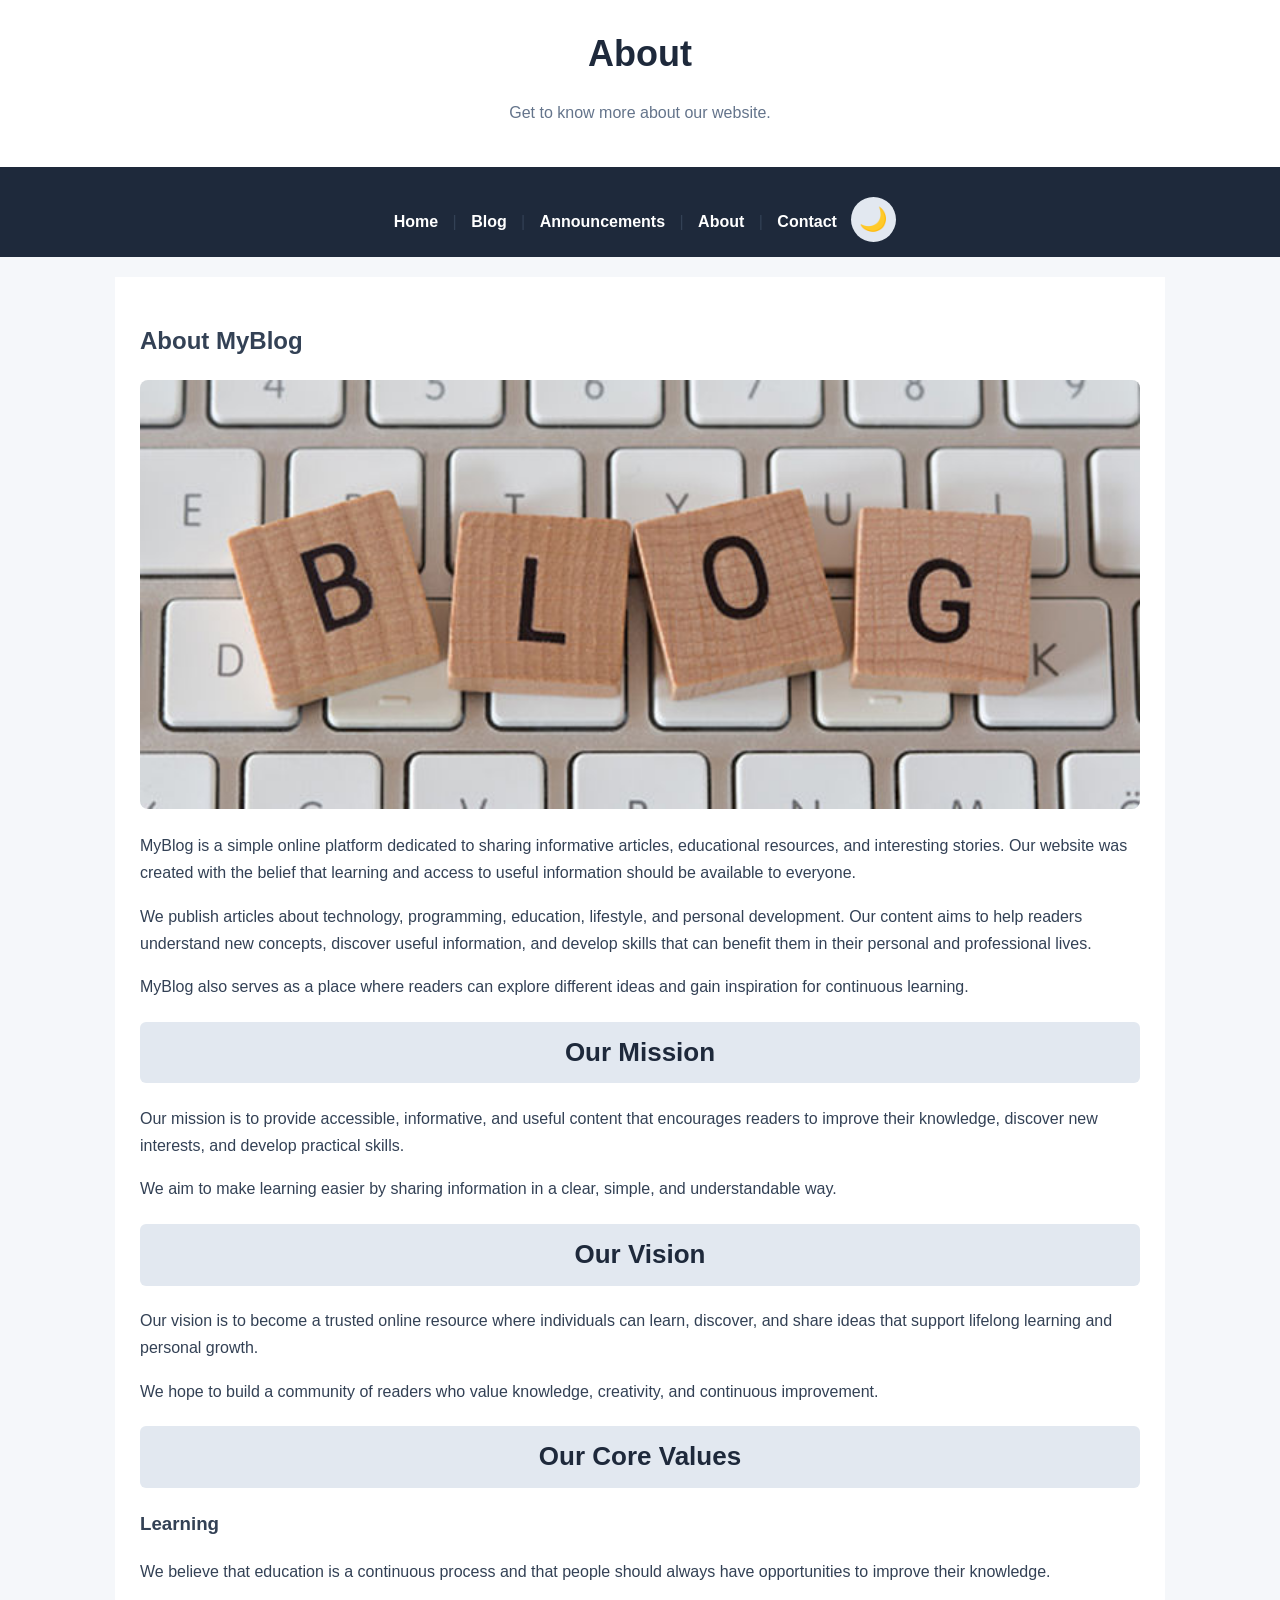
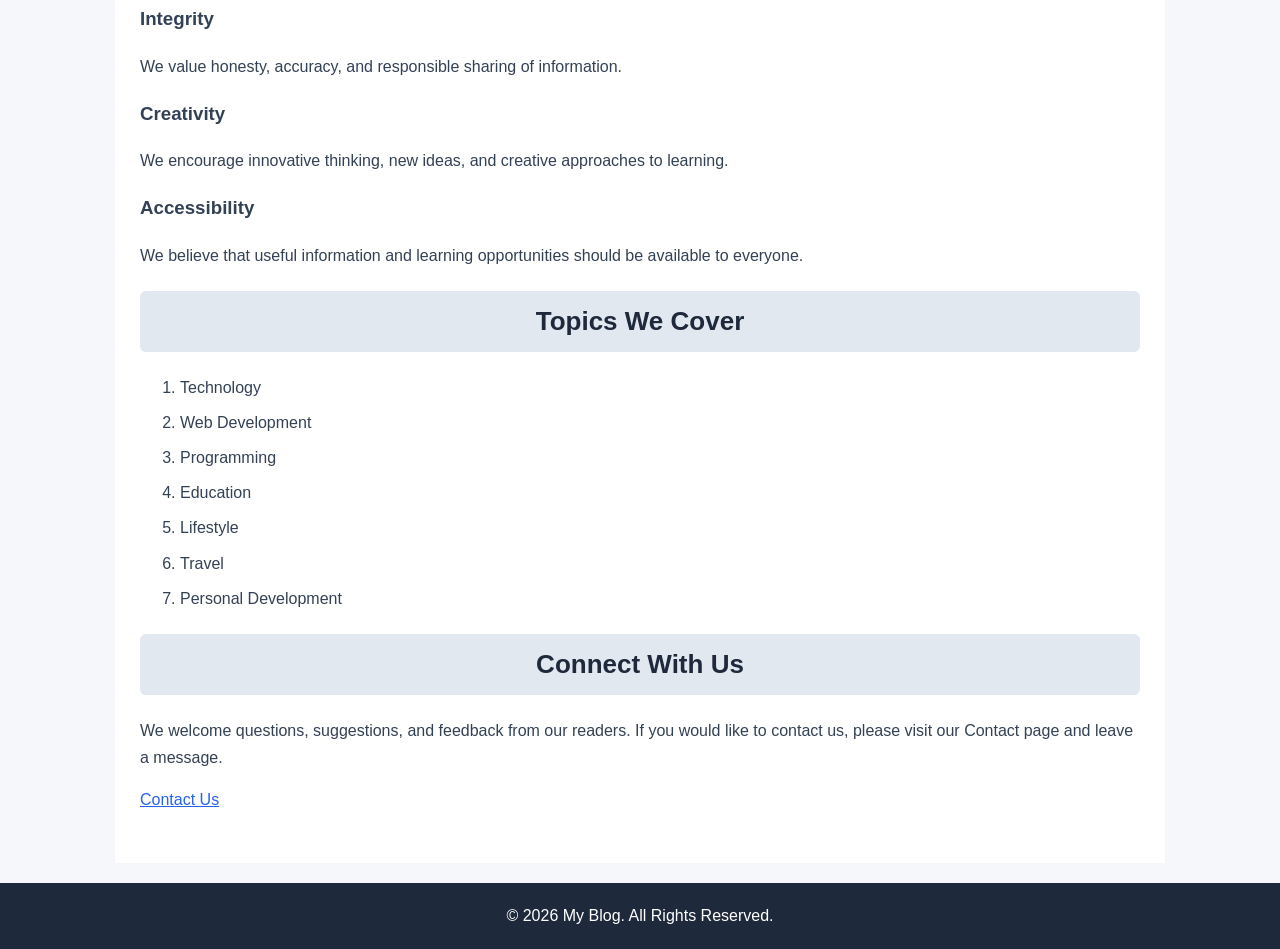
<file: about.html>
<!DOCTYPE html>
<html lang="en">
<head>
    <meta charset="UTF-8">
    <meta name="viewport" content="width=device-width, initial-scale=1.0">
    <title>About</title>
    <link rel="stylesheet" href="css/style.css">
    <script src="js/script.js"></script>
</head>
<body>
    <header>
        <h1>About</h1>
        <p>Get to know more about our website.</p>
    </header>

    <nav>
        <a href="index.html">Home</a> | 
        <a href="blog.html">Blog</a> | 
        <a href="announcements.html">Announcements</a> | 
        <a href="about.html">About</a> | 
        <a href="contact.html">Contact</a>

                        <!-- Dark and Light Mode Toggle -->
        <button id="themeToggle" class="theme-button"
        aria-label="Switch to dark mode">
            🌙
        </button>
        
    </nav>
 

    <main>
        <section>
            <h1>About MyBlog</h1>
            <img src="images/about1.jpg" alt="About">
            <p>
                MyBlog is a simple online platform dedicated to sharing informative articles, educational resources, and interesting stories. Our website was created with the belief that learning and access to useful information should be available to everyone.</p>
            <p>
                We publish articles about technology, programming, education, lifestyle, and personal development. Our content aims to help readers understand new concepts, discover useful information, and develop skills that can benefit them in their personal and professional lives.
            </p>
            <p>
                MyBlog also serves as a place where readers can explore different ideas and gain inspiration for continuous learning.
            </p>
        </section>

        <section>
            <h2>Our Mission</h2>
            <p>Our mission is to provide accessible, informative, and useful content that encourages readers to improve their knowledge, discover new interests, and develop practical skills.</p>
            <p>We aim to make learning easier by sharing information in a clear, simple, and understandable way.</p>
        </section>

        <section>
            <h2>Our Vision</h2>
            <p>Our vision is to become a trusted online resource where individuals can learn, discover, and share ideas that support lifelong learning and personal growth.</p>
            <p>We hope to build a community of readers who value knowledge, creativity, and continuous improvement.</p>
        </section>

        <section>
            <h2>Our Core Values</h2>
            <h3>Learning</h3>
            <p>We believe that education is a continuous process and that people should always have opportunities to improve their knowledge.</p>
            <h3>Integrity</h3>
            <p>We value honesty, accuracy, and responsible sharing of information.</p>
            <h3>Creativity</h3>
            <p>We encourage innovative thinking, new ideas, and creative approaches to learning.</p>
            <h3>Accessibility</h3>
            <p>We believe that useful information and learning opportunities should be available to everyone.</p>
        </section>

        <section>
            <h2>Topics We Cover</h2>
            <ol>
                <li>Technology</li>
                <li>Web Development</li>
                <li>Programming</li>
                <li>Education</li>
                <li>Lifestyle</li>
                <li>Travel</li>
                <li>Personal Development</li>
            </ol>
        </section>

        <section>
            <h2>Connect With Us</h2>
            <p>We welcome questions, suggestions, and feedback from our readers. If you would like to contact us, please visit our Contact page and leave a message.</p>
            <a href="contact.html">Contact Us</a>
        </section>
        <br>
    </main>
    <footer>&copy; 2026 My Blog. All Rights Reserved.</footer>
</body>
</html>
</file>
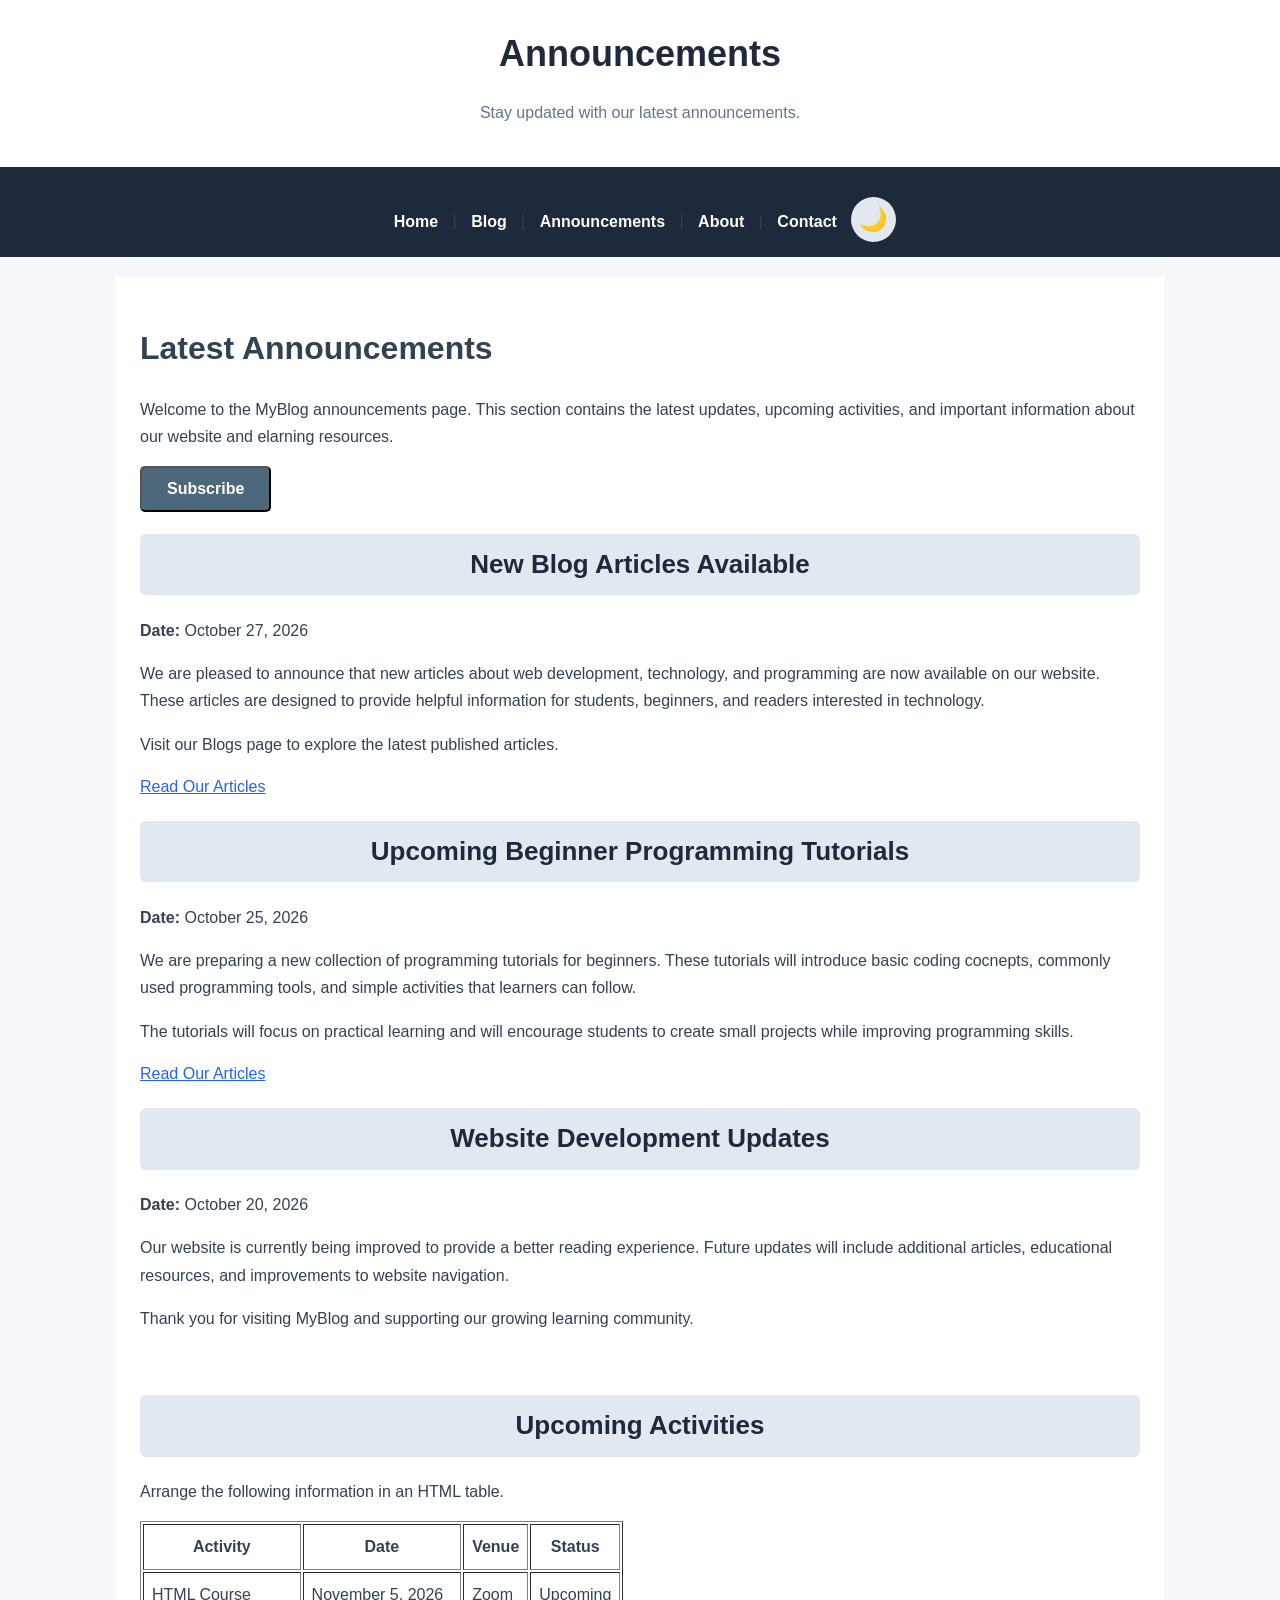
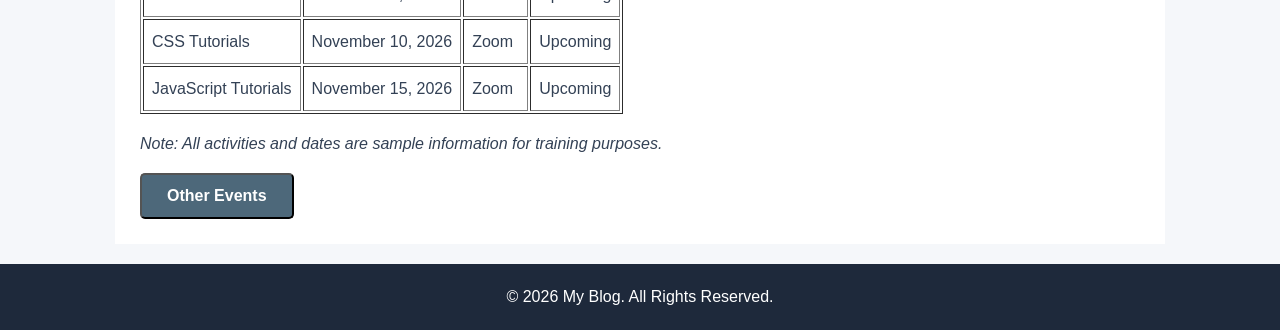
<file: announcements.html>
<!DOCTYPE html>
<html lang="en">
<head>
    <meta charset="UTF-8">
    <meta name="viewport" content="width=device-width, initial-scale=1.0">
    <title>Announcements</title>
    <link rel="stylesheet" href="css/style.css">
    <script src="js/script.js"></script>
</head>
<body>
        <header>
            <h1>Announcements</h1>
            <p>Stay updated with our latest announcements.</p>
        </header>

    <nav>
        <a href="index.html">Home</a> | 
        <a href="blog.html">Blog</a> | 
        <a href="announcements.html">Announcements</a> | 
        <a href="about.html">About</a> | 
        <a href="contact.html">Contact</a>
   
                        <!-- Dark and Light Mode Toggle -->
        <button id="themeToggle" class="theme-button"
        aria-label="Switch to dark mode">
            🌙
        </button>
   
      </nav>


    <main>
            <h1>Latest Announcements</h1>
            <p>
                Welcome to the MyBlog announcements page. This section contains the latest updates, upcoming activities, and important information about our website and elarning resources.
            </p>
            <p><button onclick="showInterest()" class="hero-button">Subscribe</button></p>

            <section>
            <h2>New Blog Articles Available</h2>
            <p><strong>Date:</strong> October 27, 2026</p>
            <p>We are pleased to announce that new articles about web development, technology, and programming are now available on our website. These articles are designed to provide helpful information for students, beginners, and readers interested in technology.</p>
            <p>Visit our Blogs page to explore the latest published articles.</p>
            <a href="article.html">Read Our Articles</a>

            <br />
           
            </section>

            <section>
            <h2>Upcoming Beginner Programming Tutorials</h2>
            <p><strong>Date:</strong> October 25, 2026</p>
            <p>We are preparing a new collection of programming tutorials for beginners. These tutorials will introduce basic coding cocnepts, commonly used programming tools, and simple activities that learners can follow.</p>
            <p>The tutorials will focus on practical learning and will encourage students to create small projects while improving programming skills.</p>
            <a href="article.html">Read Our Articles</a>

            <br />
         
            </section>

            <section>
            <h2>Website Development Updates</h2>
            <p><strong>Date:</strong> October 20, 2026</p>
            <p>Our website is currently being improved to provide a better reading experience. Future updates will include additional articles, educational resources, and improvements to website navigation.</p>
            <p>Thank you for visiting MyBlog and supporting our growing learning community.</p>

            <br />
          
            </section>

            <section>
            <h2>Upcoming Activities</h2>
            <p>Arrange the following information in an HTML table.</p>

<table border="1" cellpadding="8">
          <thead>
            <tr>
              <th>Activity</th>
              <th>Date</th>
              <th>Venue</th>
              <th>Status</th>
            </tr>
          </thead>

          <tbody>
            <tr>
              <td>HTML Course</td>
              <td>November 5, 2026</td>
              <td>Zoom</td>
              <td>Upcoming</td>
            </tr>

            <tr>
              <td>CSS Tutorials</td>
              <td>November 10, 2026</td>
              <td>Zoom</td>
              <td>Upcoming</td>
            </tr>

            <tr>
              <td>JavaScript Tutorials</td>
              <td>November 15, 2026</td>
              <td>Zoom</td>
              <td>Upcoming</td>
            </tr>
          </tbody>
        </table>

            <p><em>Note: All activities and dates are sample information for training purposes.</em></p>
            </section>

    <button onclick="showEvents()" class="hero-button">Other Events</button>
    <p id="other-events" hidden>
        You can check out our other events on our <a href="/">Facebook page</a>.
    </p>
       
        <br>
    </main>
    <footer>&copy; 2026 My Blog. All Rights Reserved.</footer>
</body>
</html>
</file>
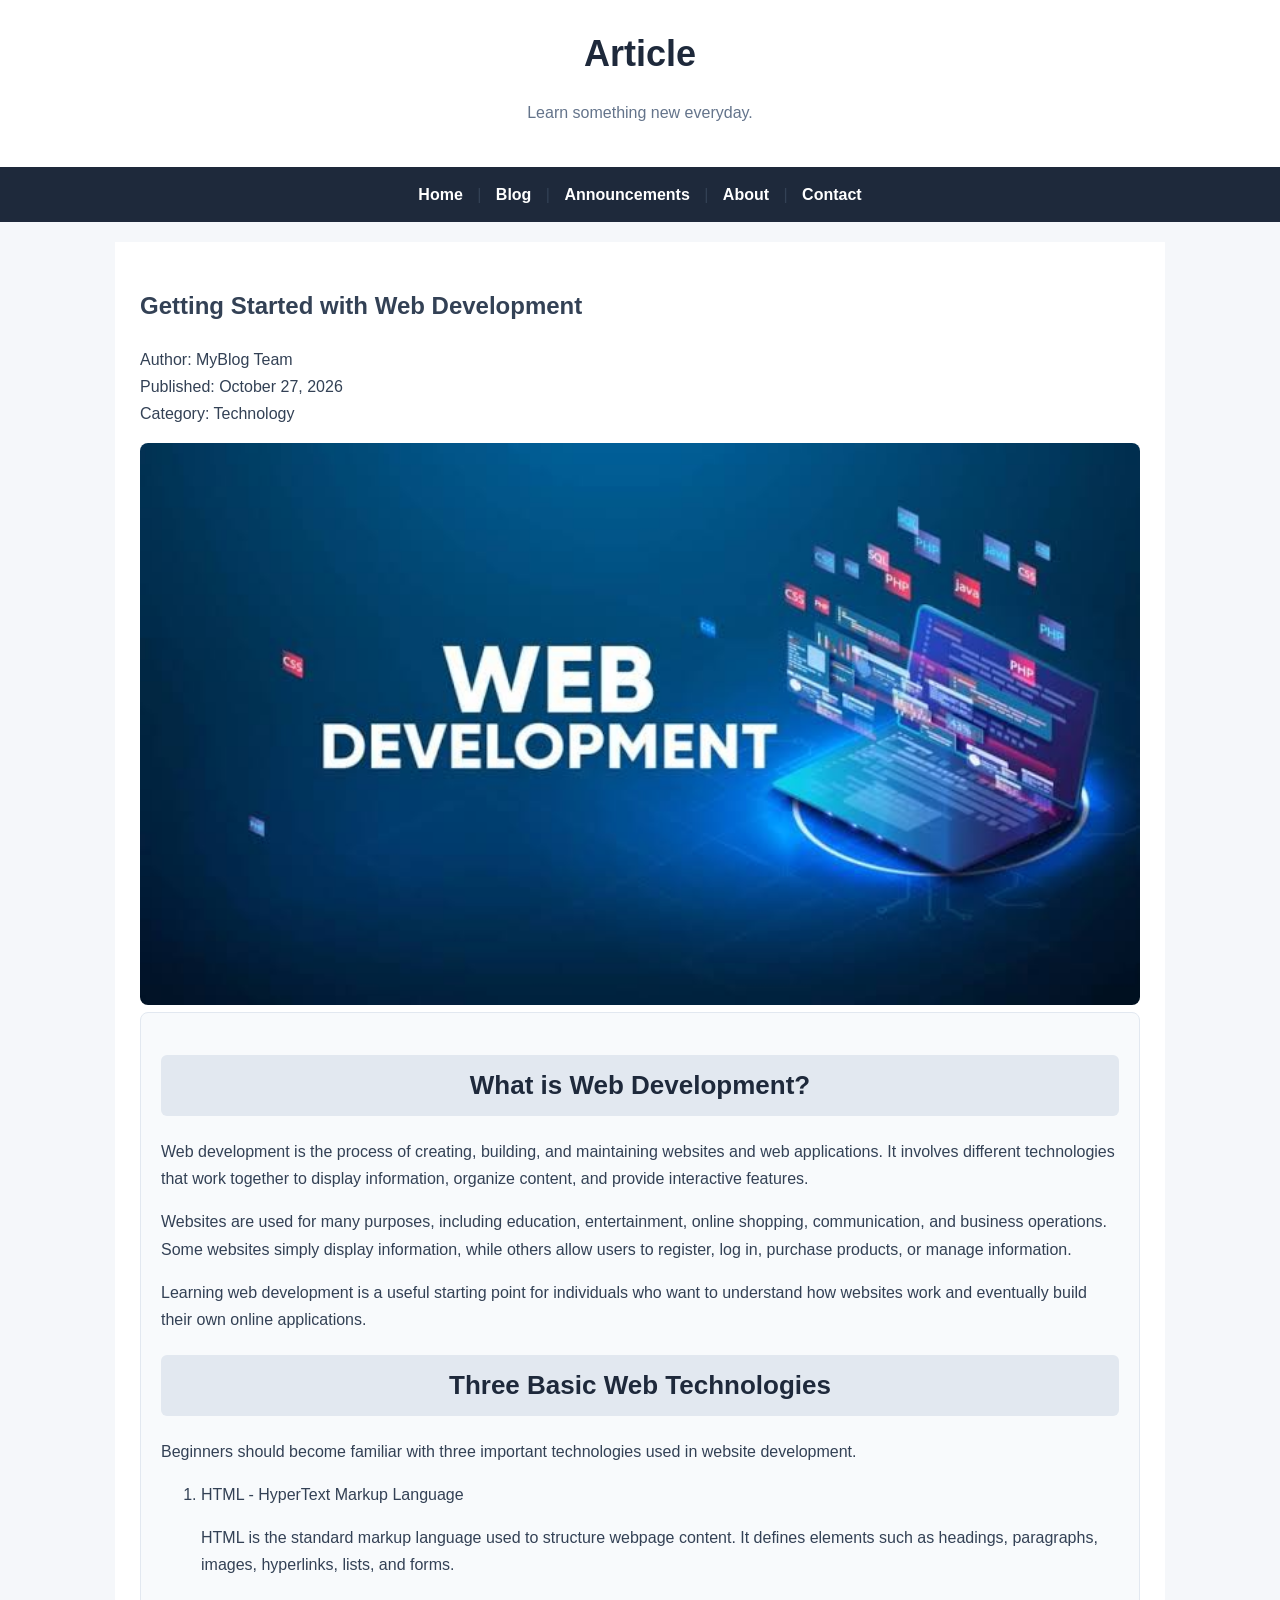
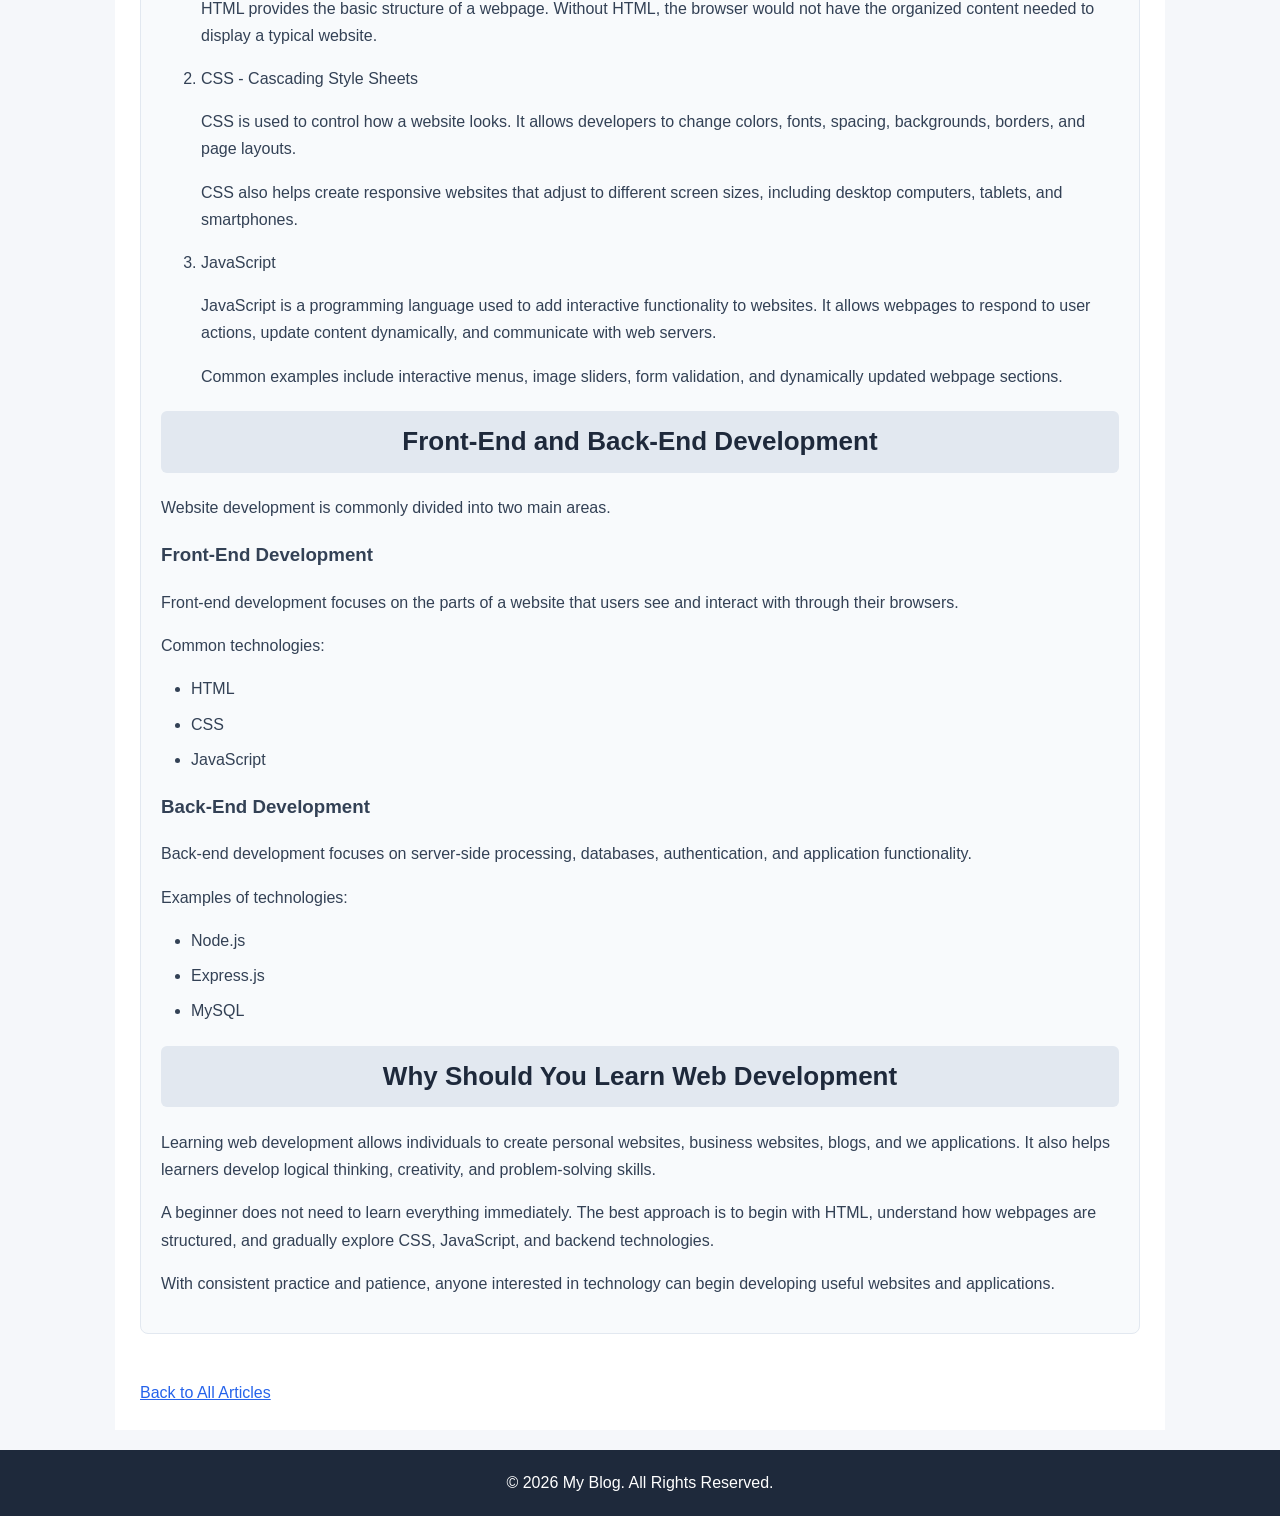
<file: article.html>
<!DOCTYPE html>
<html lang="en">
<head>
    <meta charset="UTF-8">
    <meta name="viewport" content="width=device-width, initial-scale=1.0">
    <title>Article</title>
    <link rel="stylesheet" href="css/style.css">
    <script src="js/script.js"></script>
</head>
<body>

    <header>
        <h1>Article</h1>
        <p>Learn something new everyday.</p>
    </header>

    <nav>
        <a href="index.html">Home</a> | 
        <a href="blog.html">Blog</a> | 
        <a href="announcements.html">Announcements</a> | 
        <a href="about.html">About</a> | 
        <a href="contact.html">Contact</a>
    </nav>


    <main>
        <section>
            <h1>Getting Started with Web Development</h1>
            <p>
                Author: MyBlog Team <br>
                Published: October 27, 2026 <br>
                Category: Technology <br>
            </p>
            <img src="images/article1.jpg" alt="Website development">

            <article>
                <h2>What is Web Development?</h2>
                <p>
                    Web development is the process of creating, building, and maintaining websites and web applications. It involves different technologies that work together to display information, organize content, and provide interactive features.
                </p>
                <p>
                    Websites are used for many purposes, including education, entertainment, online shopping, communication, and business operations. Some websites simply display information, while others allow users to register, log in, purchase products, or manage information.</p>
                <p>
                    Learning web development is a useful starting point for individuals who want to understand how websites work and eventually build their own online applications.
                </p>

                <h2>Three Basic Web Technologies</h2>
                <p>
                    Beginners should become familiar with three important technologies used in website development.
                </p>
                <ol>
                    <li>
                        HTML - HyperText Markup Language
                        <p>
                            HTML is the standard markup language used to structure webpage content. It defines elements such as headings, paragraphs, images, hyperlinks, lists, and forms.
                        </p>
                        <p>
                            HTML provides the basic structure of a webpage. Without HTML, the browser would not have the organized content needed to display a typical website.
                        </p> 
                    </li>
                    <li>
                        CSS - Cascading Style Sheets
                        <p>
                            CSS is used to control how a website looks. It allows developers to change colors, fonts, spacing, backgrounds, borders, and page layouts.
                        </p>
                        <p>
                            CSS also helps create responsive websites that adjust to different screen sizes, including desktop computers, tablets, and smartphones.
                        </p>
                    </li>
                    <li>
                        JavaScript
                        <p>
                            JavaScript is a programming language used to add interactive functionality to websites. It allows webpages to respond to user actions, update content dynamically, and communicate with web servers.
                        </p>
                        <p>
                            Common examples include interactive menus, image sliders, form validation, and dynamically updated webpage sections.
                        </p>
                    </li>
                </ol>

                <h2>Front-End and Back-End Development</h2>
                <p>
                    Website development is commonly divided into two main areas.
                </p>
                <h3>Front-End Development</h3>
                <p>
                    Front-end development focuses on the parts of a website that users see and interact with through their browsers.
                </p>
                <p>
                    Common technologies:
                </p>
                <ul>
                    <li>HTML</li>
                    <li>CSS</li>
                    <li>JavaScript</li>
                </ul>
                <h3>Back-End Development</h3>
                <p>
                    Back-end development focuses on server-side processing, databases, authentication, and application functionality.
                </p>
                <p>Examples of technologies:</p>
                <ul>
                    <li>Node.js</li>
                    <li>Express.js</li>
                    <li>MySQL</li>
                </ul>

                <h2>Why Should You Learn Web Development</h2>
                <p>
                    Learning web development allows individuals to create personal websites, business websites, blogs, and we applications. It also helps learners develop logical thinking, creativity, and problem-solving skills.
                </p>
                <p>
                    A beginner does not need to learn everything immediately. The best approach is to begin with HTML, understand how webpages are structured, and gradually explore CSS, JavaScript, and backend technologies.
                </p>
                <p>
                    With consistent practice and patience, anyone interested in technology can begin developing useful websites and applications.
                </p>

            </article>
        <br>
        <a href="blog.html">Back to All Articles</a>
        <br>
        </section>
    </main>

    <footer>&copy; 2026 My Blog. All Rights Reserved.</footer>
</body>
</html>
</file>
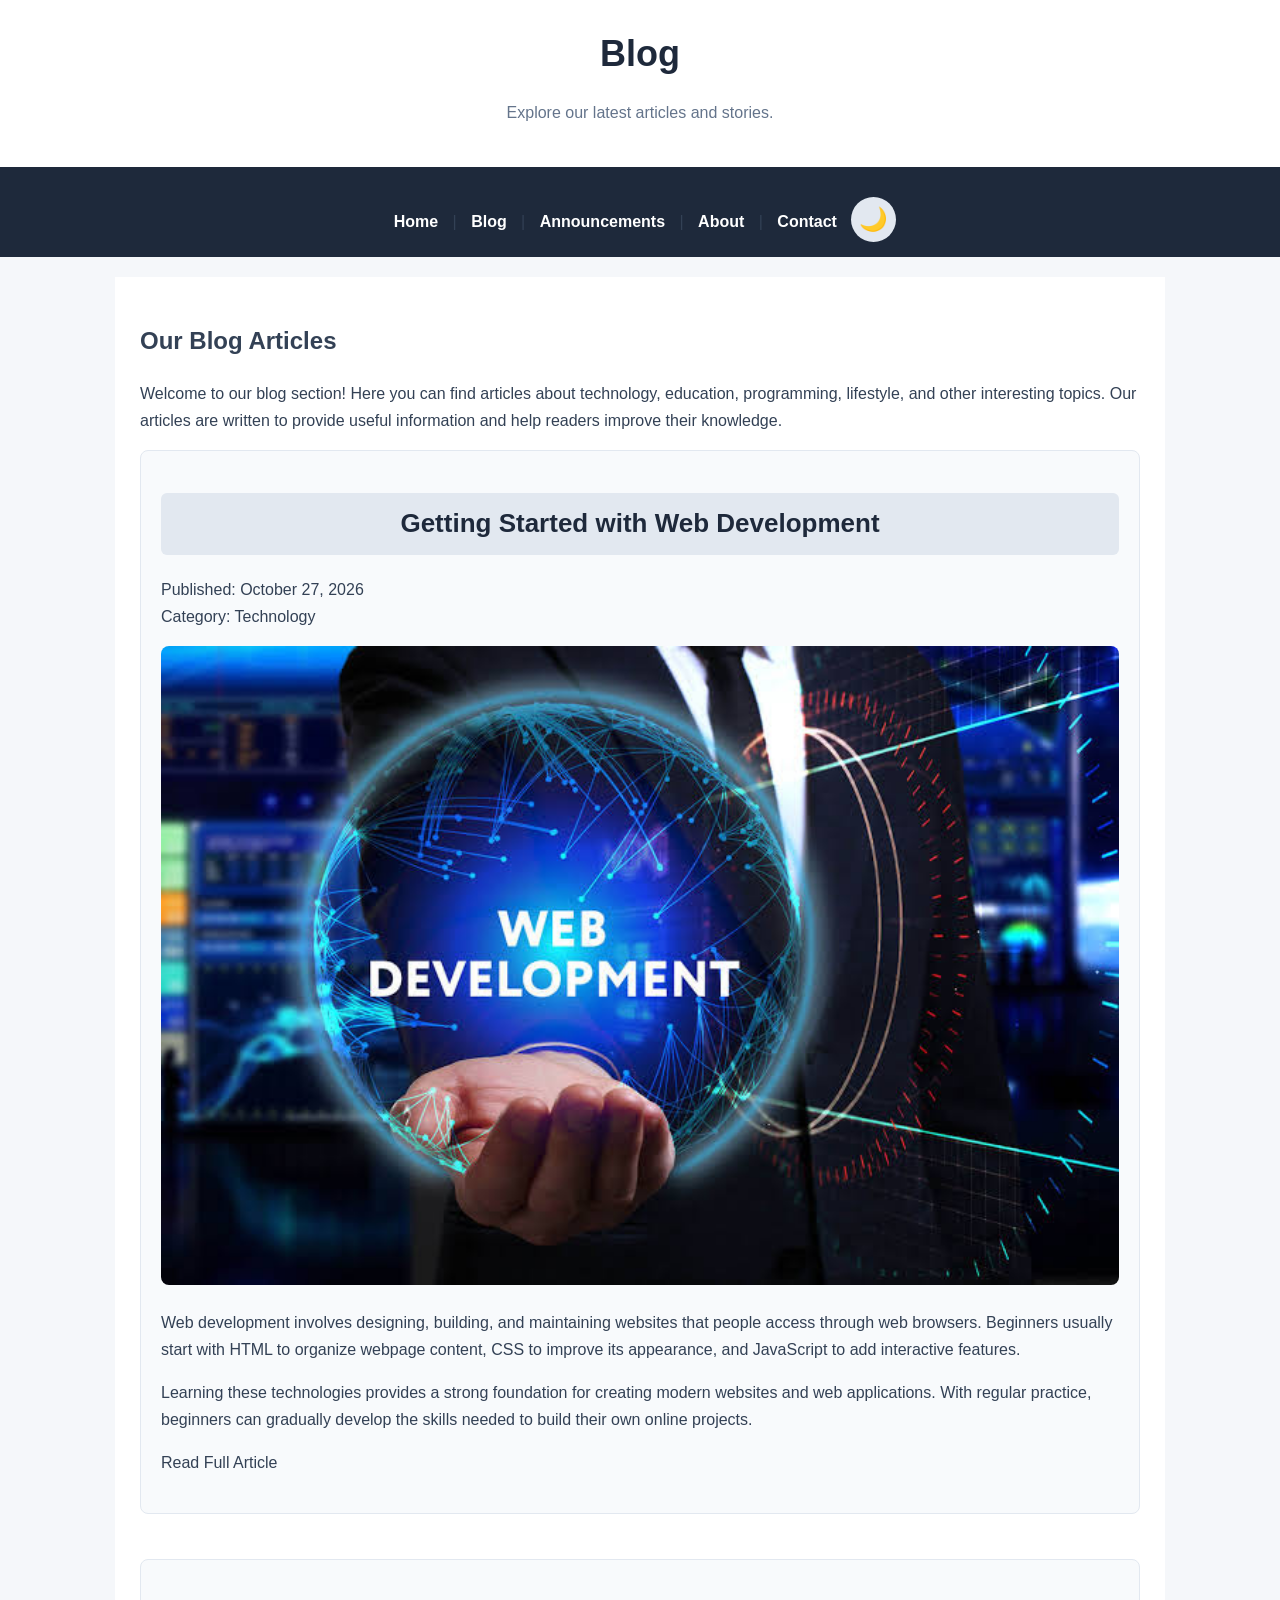
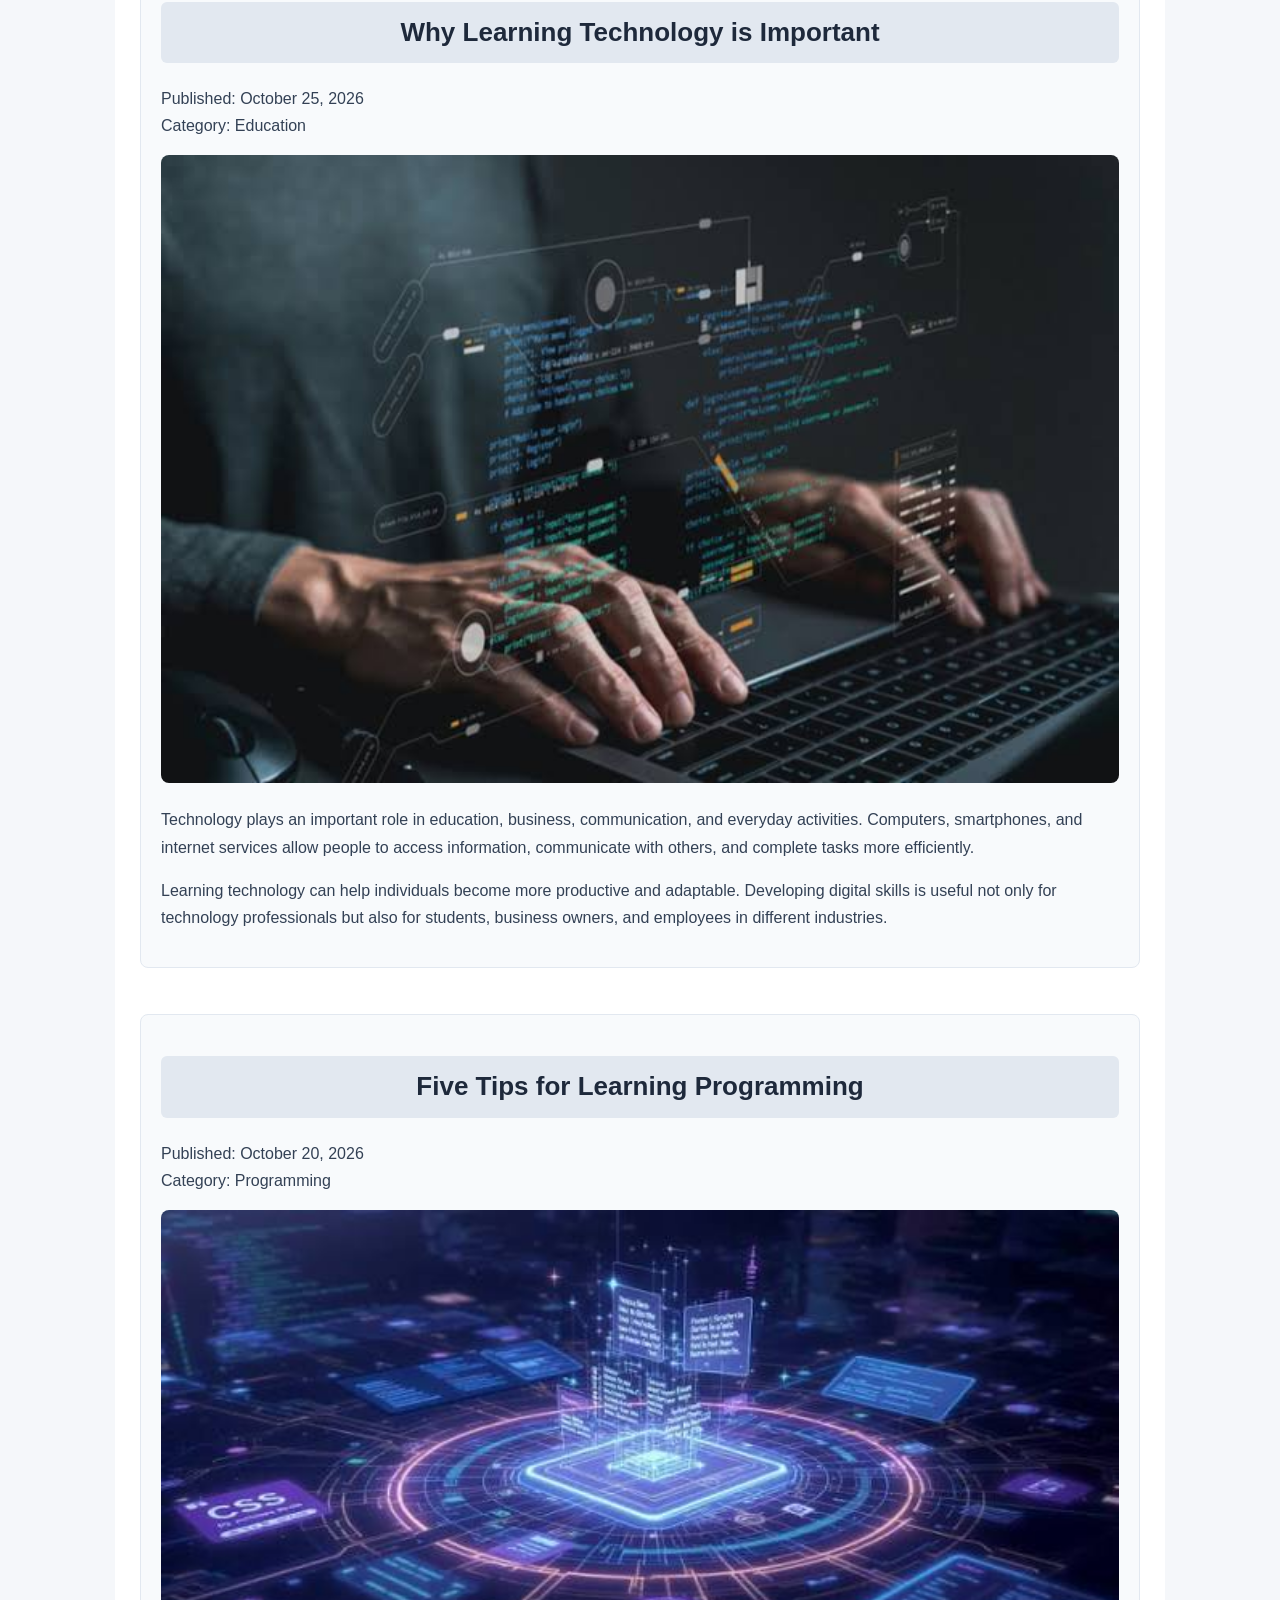
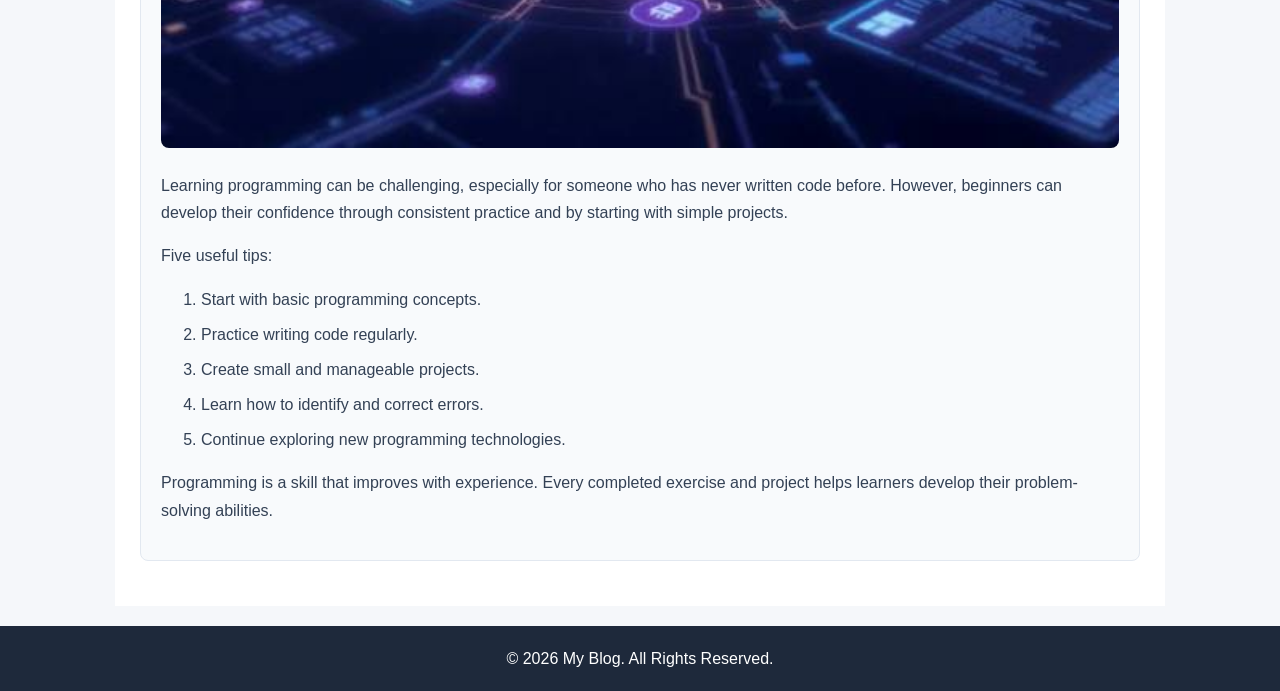
<file: blog.html>
<!DOCTYPE html>
<html lang="en">
<head>
    <meta charset="UTF-8">
    <meta name="viewport" content="width=device-width, initial-scale=1.0">
    <title>Blog</title>
    <link rel="stylesheet" href="css/style.css">
    <script src="js/script.js"></script>
</head>
<body>

    <header>
        <h1>Blog</h1>
        <p>Explore our latest articles and stories.</p>
    </header>

    <nav>
        <a href="index.html">Home</a> | 
        <a href="blog.html">Blog</a> | 
        <a href="announcements.html">Announcements</a> | 
        <a href="about.html">About</a> | 
        <a href="contact.html">Contact</a>

                        <!-- Dark and Light Mode Toggle -->
        <button id="themeToggle" class="theme-button"
        aria-label="Switch to dark mode">
            🌙
        </button>
        
    </nav>


    <main>
        <section>
            <h1>Our Blog Articles</h1>
            <p>
                Welcome to our blog section! Here you can find articles about technology, education, programming, lifestyle, and other interesting topics. Our articles are written to provide useful information and help readers improve their knowledge.
            </p>

            <article>
                <h2>Getting Started with Web Development</h2>
                <p>
                    Published: October 27, 2026
                    <br>
                    Category: Technology
                </p>
                <img src="images/blog1.jpg" alt="Website development">
                <p>
                    Web development involves designing, building, and maintaining websites that people access through web browsers. Beginners usually start with HTML to organize webpage content, CSS to improve its appearance, and JavaScript to add interactive features.
                </p>
                <p>
                    Learning these technologies provides a strong foundation for creating modern websites and web applications. With regular practice, beginners can gradually develop the skills needed to build their own online projects.
                </p>
                <p>Read Full Article</p>
            </article>

            <br />
     

            <article>
                <h2>Why Learning Technology is Important</h2>
                <p>
                    Published: October 25, 2026
                    <br>
                    Category: Education
                </p>
                <img src="images/blog2.jpg" alt="Website development">
                <p>
                    Technology plays an important role in education, business, communication, and everyday activities. Computers, smartphones, and internet services allow people to access information, communicate with others, and complete tasks more efficiently.
                </p>
                <p>
                    Learning technology can help individuals become more productive and adaptable. Developing digital skills is useful not only for technology professionals but also for students, business owners, and employees in different industries.
                </p>
            </article>

            <br />
           

            <article>
                <h2>Five Tips for Learning Programming</h2>
                <p>
                    Published: October 20, 2026
                    <br>
                    Category: Programming
                </p>
                <img src="images/blog3.jpg" alt="Website development">
                <p>
                   Learning programming can be challenging, especially for someone who has never written code before. However, beginners can develop their confidence through consistent practice and by starting with simple projects.
                </p>
                <p>
                    Five useful tips:
                    <ol>
                        <li>Start with basic programming concepts.</li>
                        <li>Practice writing code regularly.</li>
                        <li>Create small and manageable projects.</li>
                        <li>Learn how to identify and correct errors.</li>
                        <li>Continue exploring new programming technologies.</li>
                    </ol>
                </p>
                <p>Programming is a skill that improves with experience. Every completed exercise and project helps learners develop their problem-solving abilities.</p>
            </article>        

        </section>
        
    </main>
    <footer>&copy; 2026 My Blog. All Rights Reserved.</footer>
</body>
</html>
</file>
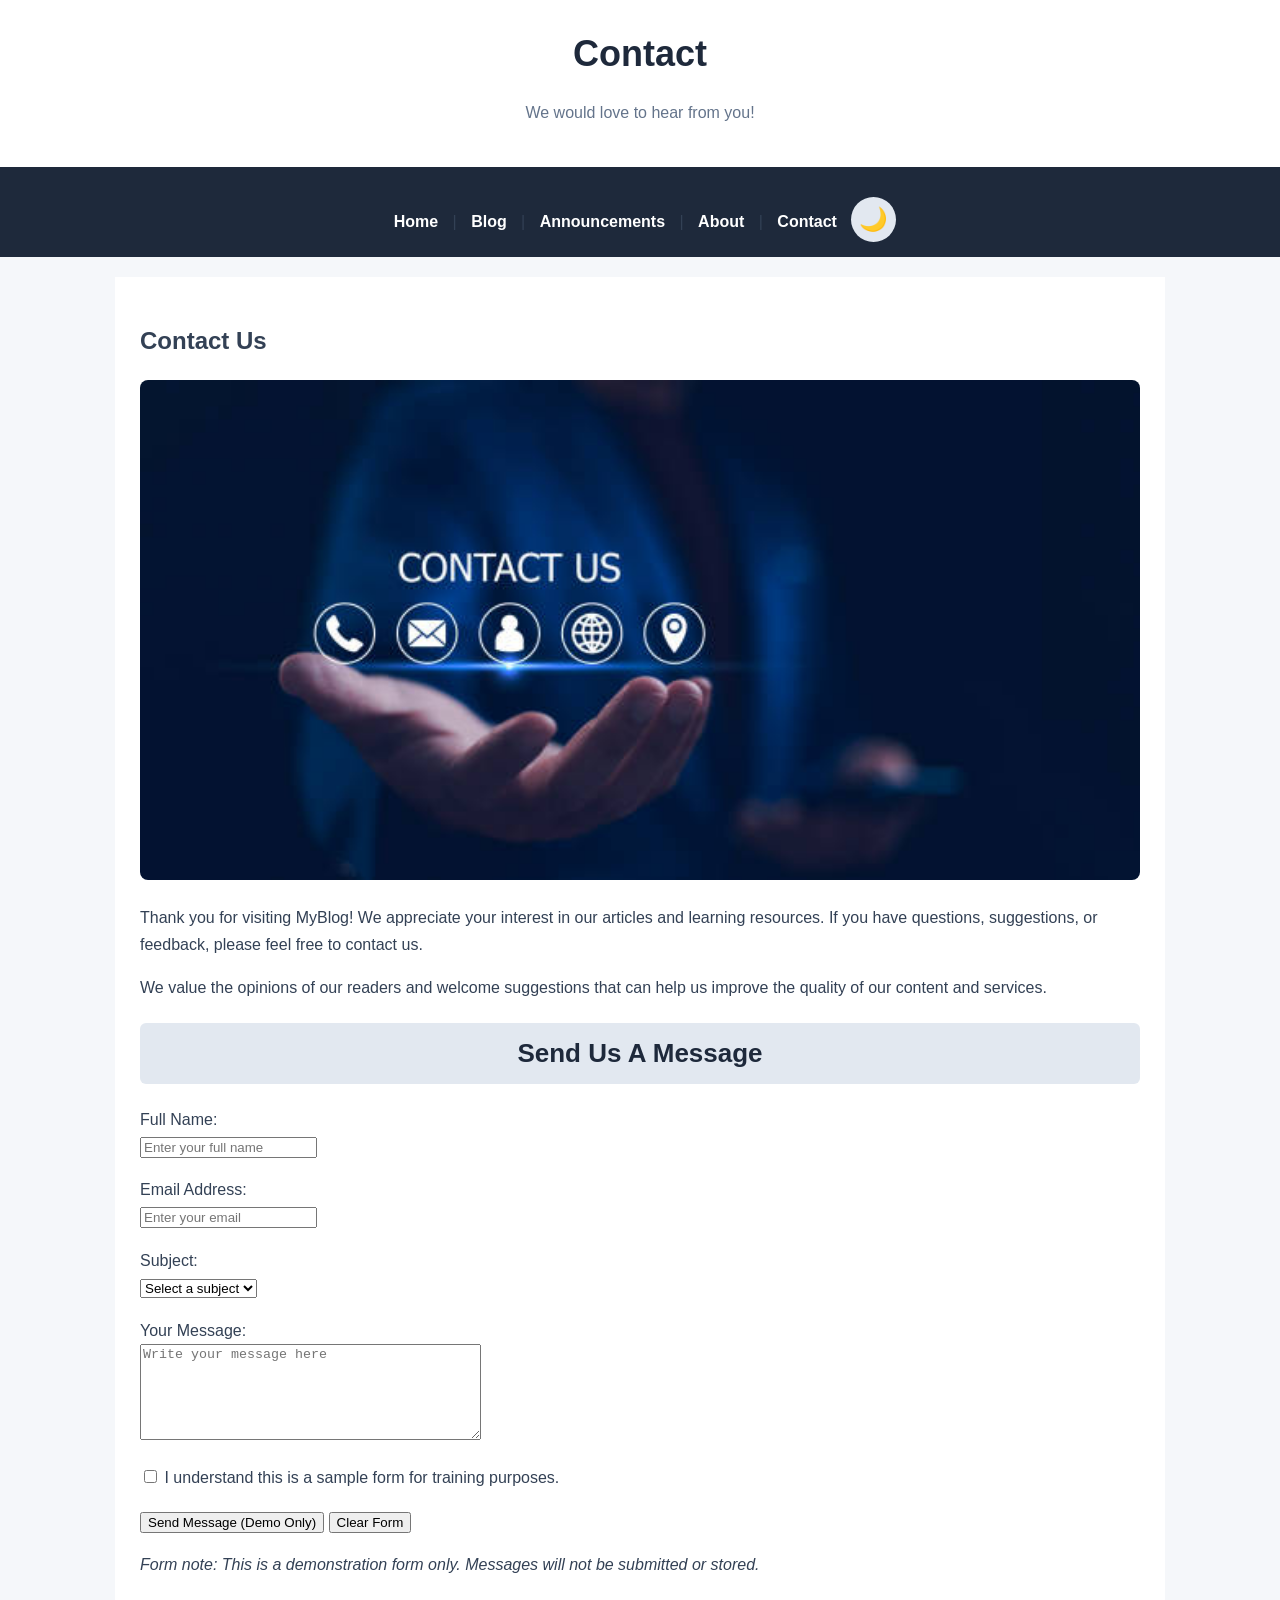
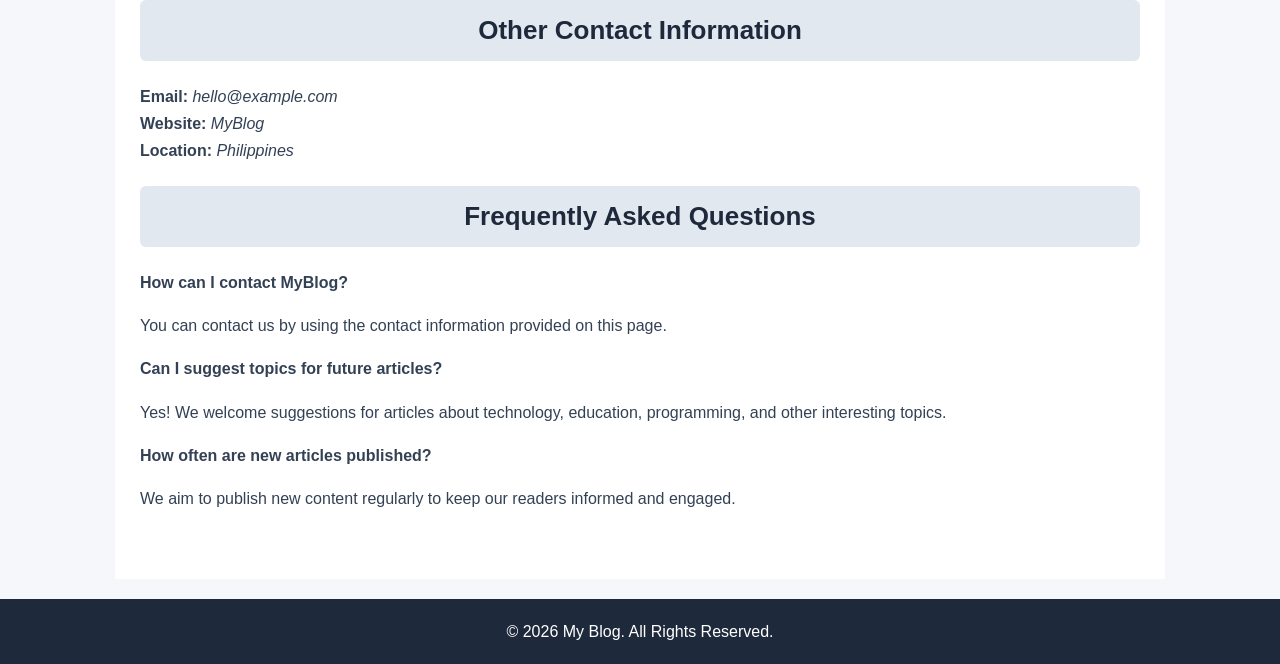
<file: contact.html>
<!DOCTYPE html>
<html lang="en">
<head>
    <meta charset="UTF-8">
    <meta name="viewport" content="width=device-width, initial-scale=1.0">
    <title>Contact</title>
    <link rel="stylesheet" href="css/style.css">
    <script src="js/script.js"></script>
</head>
<body>
    <header>
        <h1>Contact</h1>
        <p>We would love to hear from you!</p>
    </header>

    <nav>
        <a href="index.html">Home</a> | 
        <a href="blog.html">Blog</a> | 
        <a href="announcements.html">Announcements</a> | 
        <a href="about.html">About</a> | 
        <a href="contact.html">Contact</a>

                        <!-- Dark and Light Mode Toggle -->
        <button id="themeToggle" class="theme-button"
        aria-label="Switch to dark mode">
            🌙
        </button>
        
    </nav>
 
    <main>
        <section>
            <h1>Contact Us</h1>
            <img src="images/contact1.jpg" alt="Contact us">
            <p>
                Thank you for visiting MyBlog! We appreciate your interest in our articles and learning resources. If you have questions, suggestions, or feedback, please feel free to contact us.
            </p>
            <p>
                We value the opinions of our readers and welcome suggestions that can help us improve the quality of our content and services.
            </p>
        </section>

        <section>
        <h2>Send Us A Message</h2>
            <!-- HTML Form Demonstration -->
        <form>
          <p>
            <label for="name">Full Name:</label><br />
            <input
              type="text"
              id="name"
              name="name"
              placeholder="Enter your full name"
              required
            />
          </p>

          <p>
            <label for="email">Email Address:</label><br />
            <input
              type="email"
              id="email"
              name="email"
              placeholder="Enter your email"
              required
            />
          </p>

          <p>
            <label for="subject">Subject:</label><br />

            <select id="subject" name="subject" required>
              <option value="">Select a subject</option>
              <option value="inquiry">General Inquiry</option>
              <option value="feedback">Feedback</option>
              <option value="suggestion">Suggestion</option>
            </select>
          </p>

          <p>
            <label for="message">Your Message:</label><br />

            <textarea
              id="message"
              name="message"
              rows="6"
              cols="40"
              placeholder="Write your message here"
              required
            ></textarea>
          </p>

          <p>
            <input type="checkbox" id="agreement" name="agreement" required />

            <label for="agreement">
              I understand this is a sample form for training purposes.
            </label>
          </p>

          <p>
            <button type="button">Send Message (Demo Only)</button>

            <button type="reset">Clear Form</button>
          </p>
        </form>

            <em>Form note: This is a demonstration form only. Messages will not be submitted or stored.</em>
            <br />
        </section>

        <section>
            <h2>Other Contact Information</h2>
            <strong>Email: </strong><em>hello@example.com</em> <br>
            <strong>Website: </strong><em>MyBlog</em> <br>
            <strong>Location: </strong><em>Philippines</em>
            <br />
        </section>

        <section>
            <h2>Frequently Asked Questions</h2>
            <strong>How can I contact MyBlog?</strong>
            <p>You can contact us by using the contact information provided on this page.</p>
            <strong>Can I suggest topics for future articles?</strong>
            <p>Yes! We welcome suggestions for articles about technology, education, programming, and other interesting topics.</p>
            <strong>How often are new articles published?</strong>
            <p>We aim to publish new content regularly to keep our readers informed and engaged.</p>
            <br />
        </section>

    </main>
    <footer>&copy; 2026 My Blog. All Rights Reserved.</footer>
</body>
</html>
</file>
<file: css/style.css>
/* ============================= */
/* GENERAL BODY */
/* ============================= */

body {
    font-family: Arial, sans-serif;
    background-color: #F5F7FA;
    color: #334155;
    margin: 0;
    line-height: 1.6;
    min-height: 100vh;
}

/* ============================= */
/* HEADER */
/* ============================= */

header {
    background-color: #FFFFFF;
    color: #1E293B;
    text-align: center;
    padding: 25px;
    margin: 0;
}

header h1 {
    color: #1E293B;
    font-size: 36px;
    margin: 0;
}

header p {
    color: #64748B;
    font-size: 16px;
}

/* ============================= */
/* NAVIGATION BAR */
/* ============================= */

nav {
    background-color: #1E293B;
    text-align: center;
    padding: 15px;
}

nav a {
    color: #FFFFFF;
    text-decoration: none;
    margin: 10px;
    font-weight: bold;
}

nav a:hover {
    color: #93C5FD;
}

/* ============================= */
/* MAIN CONTENT */
/* ============================= */

main {
    background-color: #FFFFFF;
    max-width: 1000px;
    margin: 20px auto;
    padding: 25px;
}

/* ============================= */
/* WELCOME SECTION */
/* ============================= */

.background {
    background-color: #E2E8F0;
    color: #1E293B;
    text-align: center;
    padding: 12px;
    font-size: 30px;
    border-radius: 6px;
}

/* ============================= */
/* HEADINGS */
/* ============================= */

h2 {
    background-color: #E2E8F0;
    text-align: center;
    color: #1E293B;
    font-size: 26px;
    padding: 10px;
    border-radius: 6px;
}

h3 {
    color: #334155;
}

/* ============================= */
/* PARAGRAPHS */
/* ============================= */

p, ol, ul, table, strong, em {
    font-size: 16px;
    line-height: 1.7;
    color: #334155;
}

/* ============================= */
/* IMAGES */
/* ============================= */

img {
    width: 100%;
    height: auto;
    border-radius: 8px;
}

/* ============================= */
/* ARTICLES */
/* ============================= */

article {
    background-color: #F8FAFC;
    border: 1px solid #E2E8F0;
    padding: 20px;
    margin-bottom: 20px;
    border-radius: 8px;
    color: #334155;
}

/* ============================= */
/* LINKS */
/* ============================= */

a {
    color: #2563EB;
}

a:hover {
    color: #1D4ED8;
}

ul {
    padding-left: 30px;
}

li {
    margin-bottom: 8px;
}

/* ============================= */
/* FOOTER */
/* ============================= */

footer {
    background-color: #1E293B;
    color: #FFFFFF;
    text-align: center;
    padding: 20px;
}

/* ============================= */
/* HERO SECTION */
/* ============================= */

.hero {
    background-image:
        linear-gradient(rgba(0, 0, 0, 0.6), rgba(0, 0, 0, 0.6)),
        url("../images/blog3.jpg");

    background-size: cover;
    background-position: center;
    background-repeat: no-repeat;
    background-attachment: fixed;
    text-align: center;
    padding: 100px 20px;
    color: white;
    min-height: 90vh;
}

/* Hero Content */

.hero-content {
    text-align: center;
    padding: 100px 20px;
    color: white;
}

/* Hero Title */

.hero h1 {
    font-size: 42px;
    color: white;
    margin-bottom: 20px;
    text-align: center;
}

/* Hero Subtitle */

.hero p {
    font-size: 18px;
    color: white;
    margin-bottom: 30px;
    text-align: center;
}

/* Hero Button */

.hero-button {
    display: inline-block;
    background-color: #4d687a;
    color: white;
    padding: 12px 25px;
    text-decoration: none;
    border-radius: 5px;
    font-size: 16px;
    font-weight: bold;
}

/* Hero Button Hover */

.hero-button:hover {
    background-color: #223440;
    color: white;
    text-decoration: none;
}

/* ============================= */
/* MOON AND SUN TOGGLE BUTTON */
/* ============================= */

.theme-button {
    background-color: #E2E8F0;
    color: #1E293B;
    border: none;
    width: 45px;
    height: 45px;
    border-radius: 50%;
    cursor: pointer;
    font-size: 23px;
    margin-top: 15px;
    transition: 0.3s ease;
}

.theme-button:hover {
    background-color: #CBD5E1;
    transform: rotate(20deg);
}

/* ============================= */
/* DARK MODE THEME */
/* ============================= */

body.dark-mode {
    background-color: #0F172A;
    color: #E2E8F0;
}

body.dark-mode header {
    background-color: #1E293B;
    color: #F8FAFC;
}

body.dark-mode header h1 {
    color: #F8FAFC;
}

body.dark-mode header p {
    color: #CBD5E1;
}

/* Dark Navigation */

body.dark-mode nav {
    background-color: #020617;
}

body.dark-mode nav a {
    color: #F8FAFC;
}

body.dark-mode nav a:hover {
    color: #93C5FD;
}

/* Dark Main */

body.dark-mode main {
    background-color: #1E293B;
}

/* Dark Welcome Section */

body.dark-mode .background {
    background-color: #334155;
    color: #F8FAFC;
}

/* Dark Headings */

body.dark-mode h2 {
    background-color: #334155;
    color: #F8FAFC;
}

body.dark-mode h3 {
    color: #F1F5F9;
}

/* Dark Paragraphs */

body.dark-mode p,
body.dark-mode ol,
body.dark-mode ul,
body.dark-mode table,
body.dark-mode strong,
body.dark-mode em {
    color: #CBD5E1;
}

/* Dark Articles */

body.dark-mode article {
    background-color: #273449;
    border: 1px solid #475569;
    color: #E2E8F0;
}

/* Dark Links */

body.dark-mode a {
    color: #93C5FD;
}

body.dark-mode a:hover {
    color: #BFDBFE;
}

/* Dark Footer */

body.dark-mode footer {
    background-color: #020617;
    color: #F8FAFC;
}

/* Dark Hero Text */

body.dark-mode .hero h1,
body.dark-mode .hero p {
    color: white;
}

/* ============================= */
/* DARK MODE TOGGLE BUTTON */
/* ============================= */

body.dark-mode .theme-button {
    background-color: #334155;
    color: #FACC15;
}

body.dark-mode .theme-button:hover {
    background-color: #475569;
}

/* ============================= */
/* RESPONSIVE DESIGN */
/* ============================= */

@media screen and (max-width: 768px) {

    main {
        margin: 10px;
        padding: 15px;
    }

    header h1 {
        font-size: 28px;
    }

    nav a {
        display: inline-block;
        margin: 5px;
    }

    .hero {
        background-attachment: scroll;
        min-height: auto;
        padding: 60px 15px;
    }

    .hero-content {
        padding: 50px 10px;
    }

    .hero h1 {
        font-size: 32px;
    }

}
</file>
